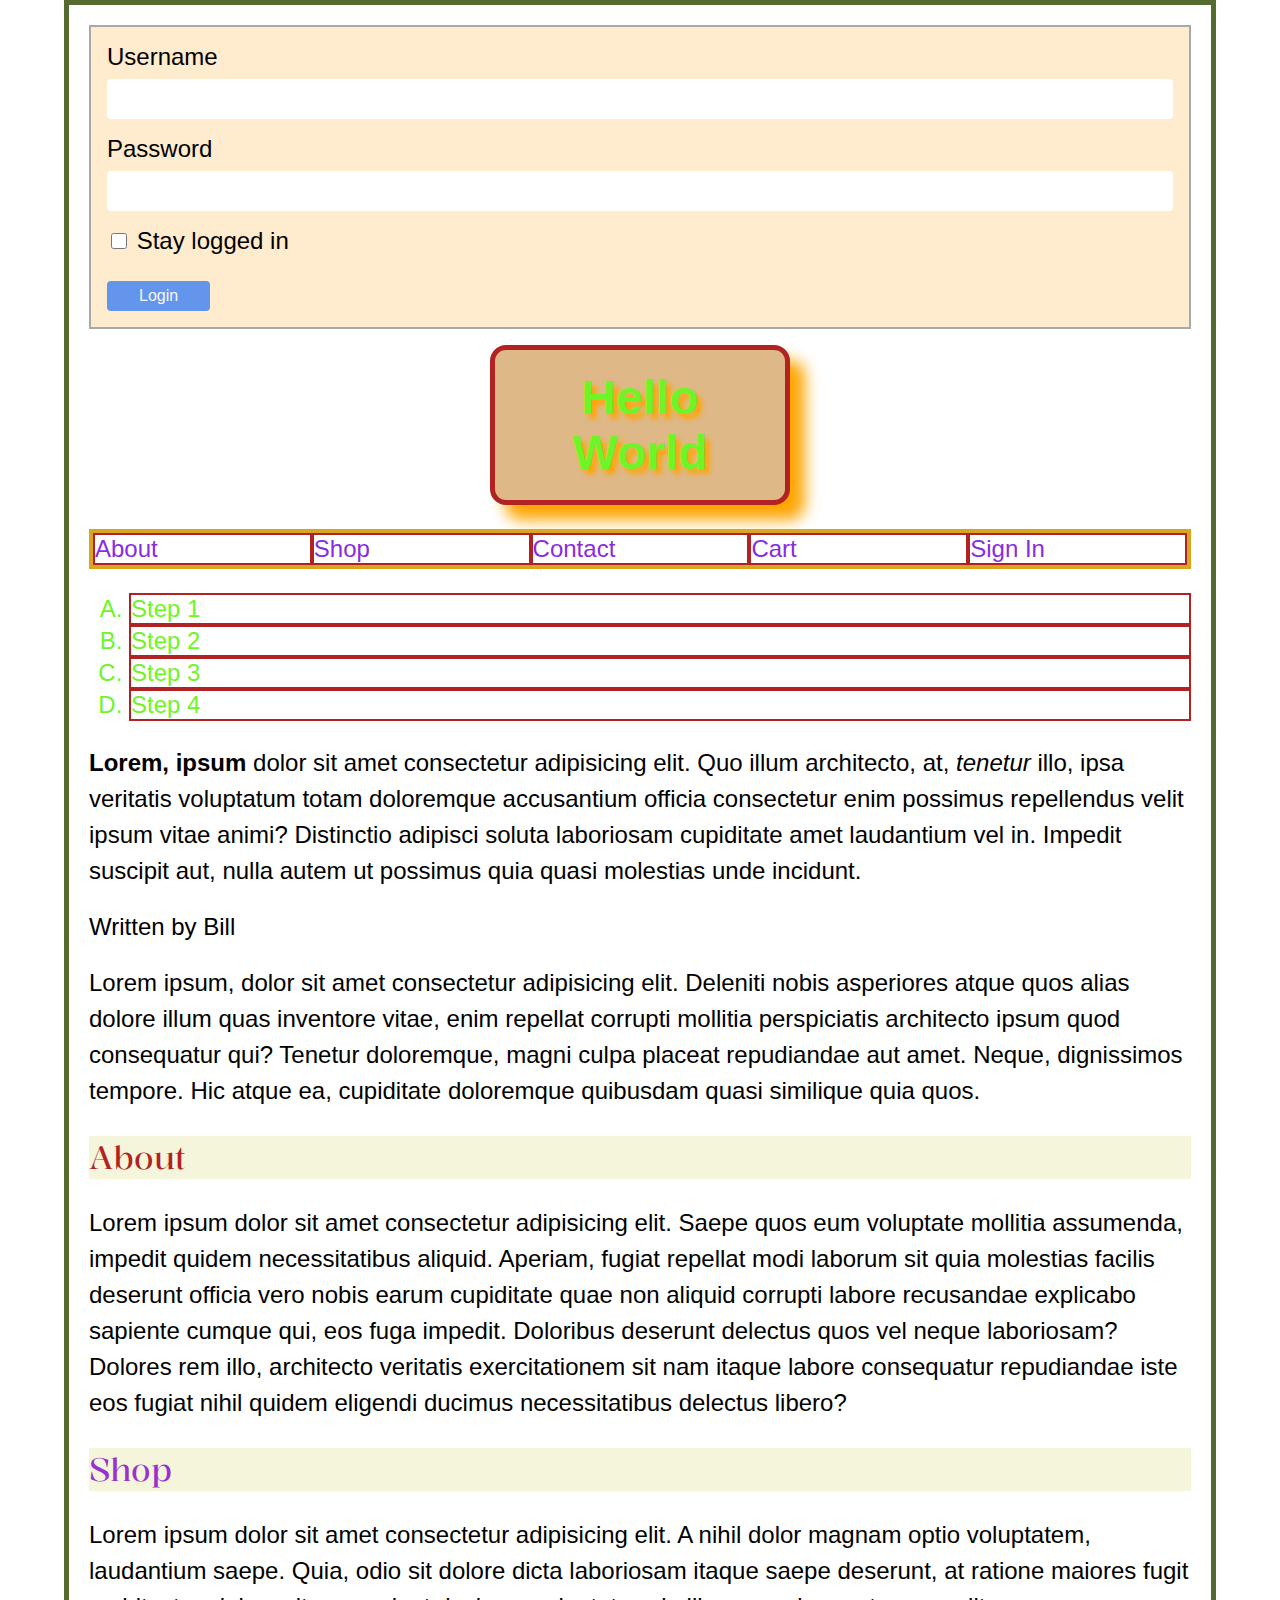
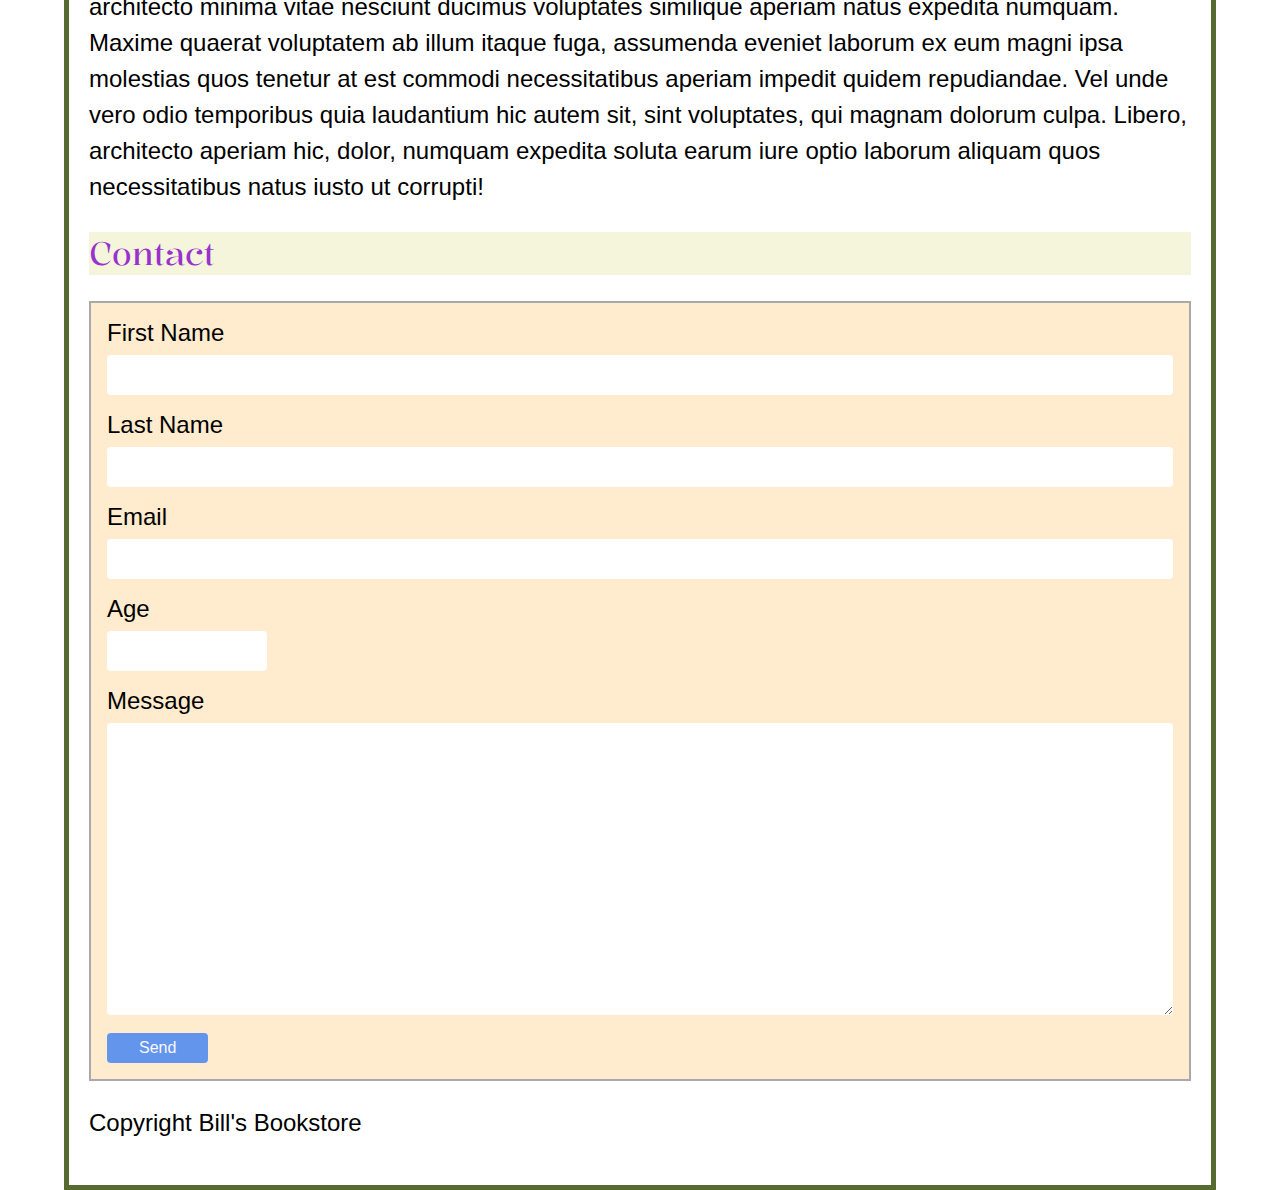
<file: index.html>
<!DOCTYPE html>
<html lang="en">
  <head>
    <meta charset="UTF-8" />
    <meta name="viewport" content="width=device-width, initial-scale=1.0" />
    <meta name="description" content="CSS properties" />
    <link rel="preconnect" href="https://fonts.googleapis.com" />
    <link rel="preconnect" href="https://fonts.gstatic.com" crossorigin />
    <link
      href="https://fonts.googleapis.com/css2?family=Kalnia:wght@700&display=swap"
      rel="stylesheet"
    />
    <!-- External Stylesheet -->
    <link rel="stylesheet" href="css/main.css" />
    <title>CSS Properties</title>
  </head>
  <body>
    <div id="wrapper">
      <!--Header section with navigation for page-->
      <header>
        <form>
          <div>
            <label for="username">Username</label>
            <input type="text" id="username" required />
          </div>
          <div>
            <label for="password">Password</label>
            <input type="password" id="password" required />
          </div>
          <div id="form-check">
            <input type="checkbox" id="stay" />
            <label for="stay">Stay logged in</label>
          </div>
          <button type="submit">Login</button>
        </form>
        <h1>Bill's Bookstore</h1>
        <nav>
          <ul>
            <li><a href="#about">About</a></li>
            <li><a href="#shop">Shop</a></li>
            <li><a href="#contact">Contact</a></li>
            <li><a href="#">Cart</a></li>
            <li><a href="#">Sign In</a></li>
          </ul>
        </nav>
      </header>
      <main>
        <section>
          <ol>
            <li>Step 1</li>
            <li>Step 2</li>
            <li>Step 3</li>
            <li>Step 4</li>
          </ol>
          <p>
            <strong>Lorem, ipsum</strong> dolor sit amet consectetur adipisicing
            elit. Quo illum architecto, at, <em>tenetur</em> illo, ipsa
            veritatis voluptatum totam doloremque accusantium officia
            consectetur enim possimus repellendus velit ipsum vitae animi?
            Distinctio adipisci soluta laboriosam cupiditate amet laudantium vel
            in. Impedit suscipit aut, nulla autem ut possimus quia quasi
            molestias unde incidunt.
          </p>
          <footer>Written by Bill</footer>
        </section>
        <section>
          <p>
            Lorem ipsum, dolor sit amet consectetur adipisicing elit. Deleniti
            nobis asperiores atque quos alias dolore illum quas inventore vitae,
            enim repellat corrupti mollitia perspiciatis architecto ipsum quod
            consequatur qui? Tenetur doloremque, magni culpa placeat repudiandae
            aut amet. Neque, dignissimos tempore. Hic atque ea, cupiditate
            doloremque quibusdam quasi similique quia quos.
          </p>
        </section>
        <section>
          <h2 class="about-heading">About</h2>
          <p id="about">
            Lorem ipsum dolor sit amet consectetur adipisicing elit. Saepe quos
            eum voluptate mollitia assumenda, impedit quidem necessitatibus
            aliquid. Aperiam, fugiat repellat modi laborum sit quia molestias
            facilis deserunt officia vero nobis earum cupiditate quae non
            aliquid corrupti labore recusandae explicabo sapiente cumque qui,
            eos fuga impedit. Doloribus deserunt delectus quos vel neque
            laboriosam? Dolores rem illo, architecto veritatis exercitationem
            sit nam itaque labore consequatur repudiandae iste eos fugiat nihil
            quidem eligendi ducimus necessitatibus delectus libero?
          </p>
        </section>
        <section>
          <h2>Shop</h2>
          <p id="shop">
            Lorem ipsum dolor sit amet consectetur adipisicing elit. A nihil
            dolor magnam optio voluptatem, laudantium saepe. Quia, odio sit
            dolore dicta laboriosam itaque saepe deserunt, at ratione maiores
            fugit architecto minima vitae nesciunt ducimus voluptates similique
            aperiam natus expedita numquam. Maxime quaerat voluptatem ab illum
            itaque fuga, assumenda eveniet laborum ex eum magni ipsa molestias
            quos tenetur at est commodi necessitatibus aperiam impedit quidem
            repudiandae. Vel unde vero odio temporibus quia laudantium hic autem
            sit, sint voluptates, qui magnam dolorum culpa. Libero, architecto
            aperiam hic, dolor, numquam expedita soluta earum iure optio laborum
            aliquam quos necessitatibus natus iusto ut corrupti!
          </p>
        </section>
        <section>
          <h2 id="contact">Contact</h2>
          <form>
            <div>
              <label for="fname">First Name</label>
              <input
                type="text"
                id="fname"
                required
                minlength="1"
                maxlength="20"
              />
            </div>
            <div>
              <label for="lname">Last Name</label>
              <input
                type="text"
                id="lname"
                required
                minlength="1"
                maxlength="20"
              />
            </div>
            <div>
              <label for="email">Email</label>
              <input type="email" id="email" required />
            </div>
            <div>
              <label for="age">Age</label>
              <input type="number" id="age" min="1" max="115" />
            </div>
            <div>
              <label for="message">Message</label>
              <textarea id="message" cols="30" rows="10" required></textarea>
            </div>
            <button type="submit">Send</button>
          </form>
        </section>
      </main>
      <footer>
        <p>Copyright Bill's Bookstore</p>
      </footer>
    </div>
    <script src="js/main.js"></script>
  </body>
</html>
</file>
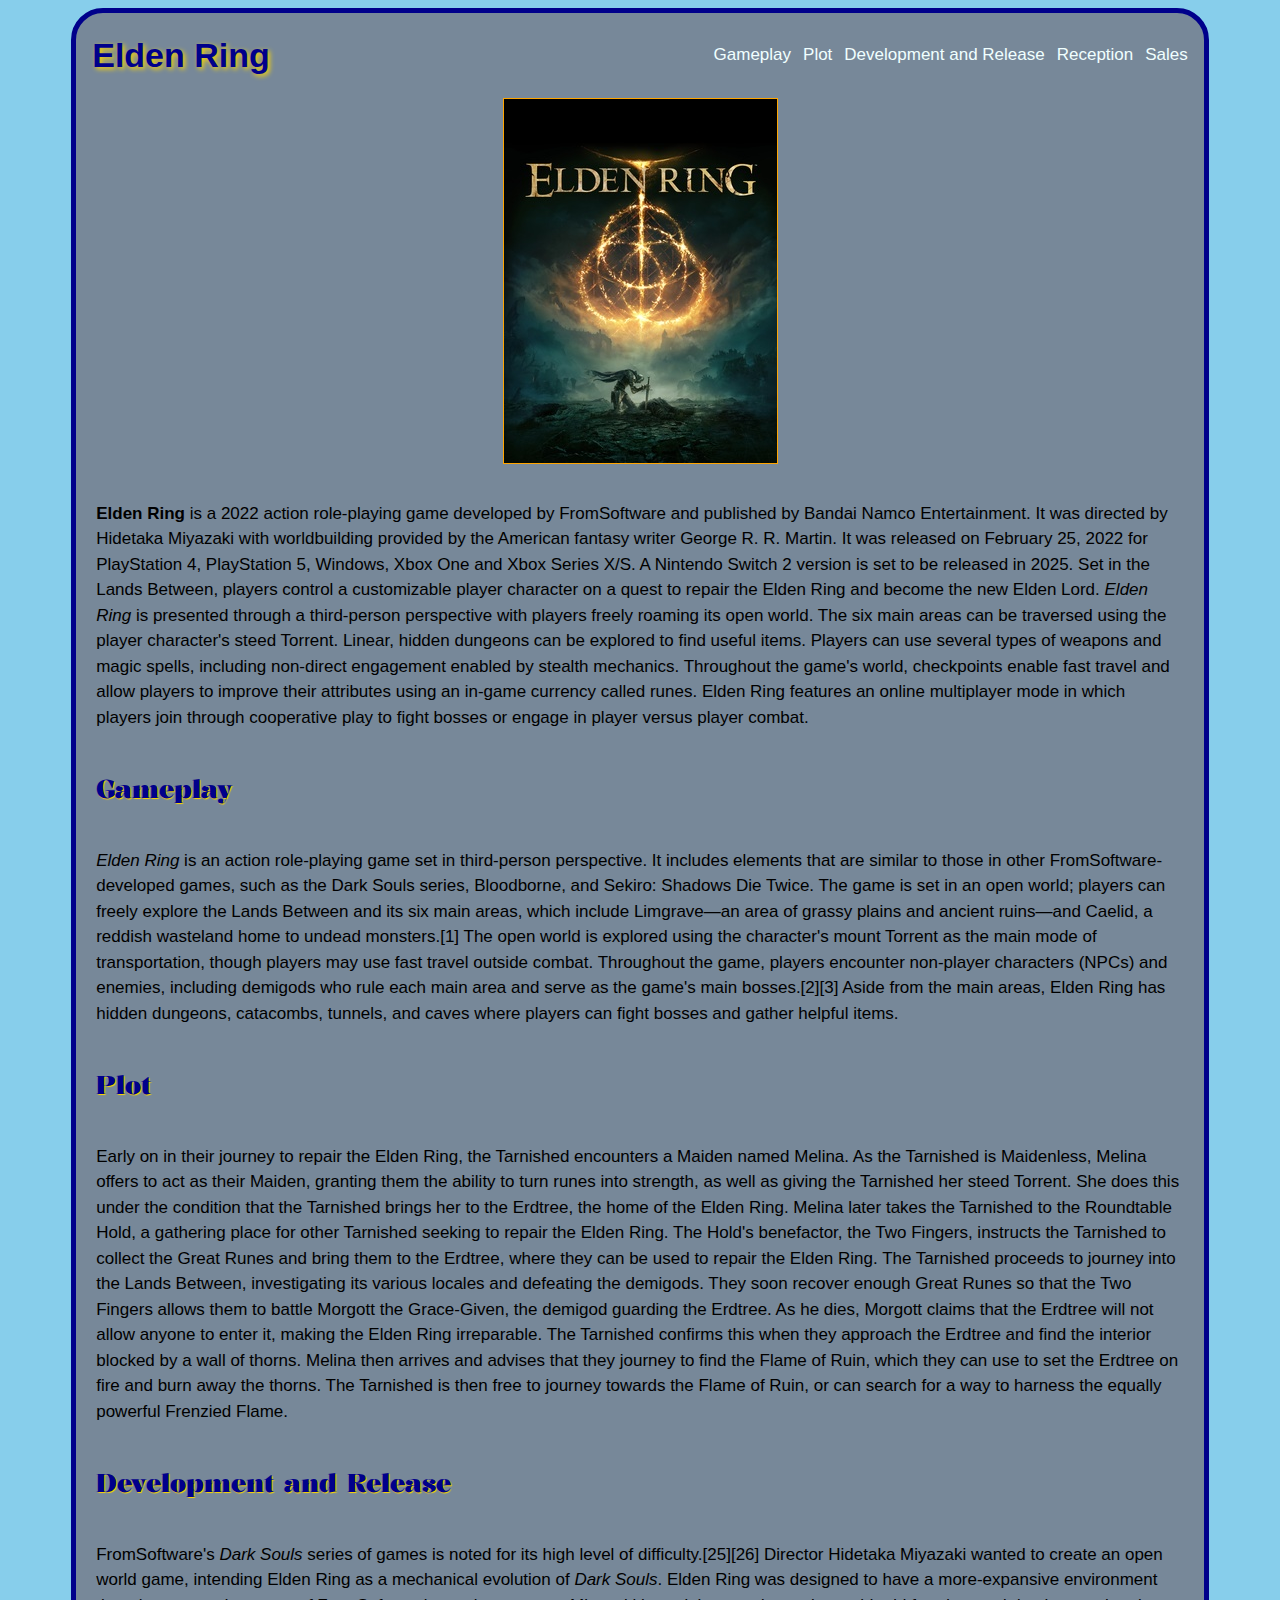
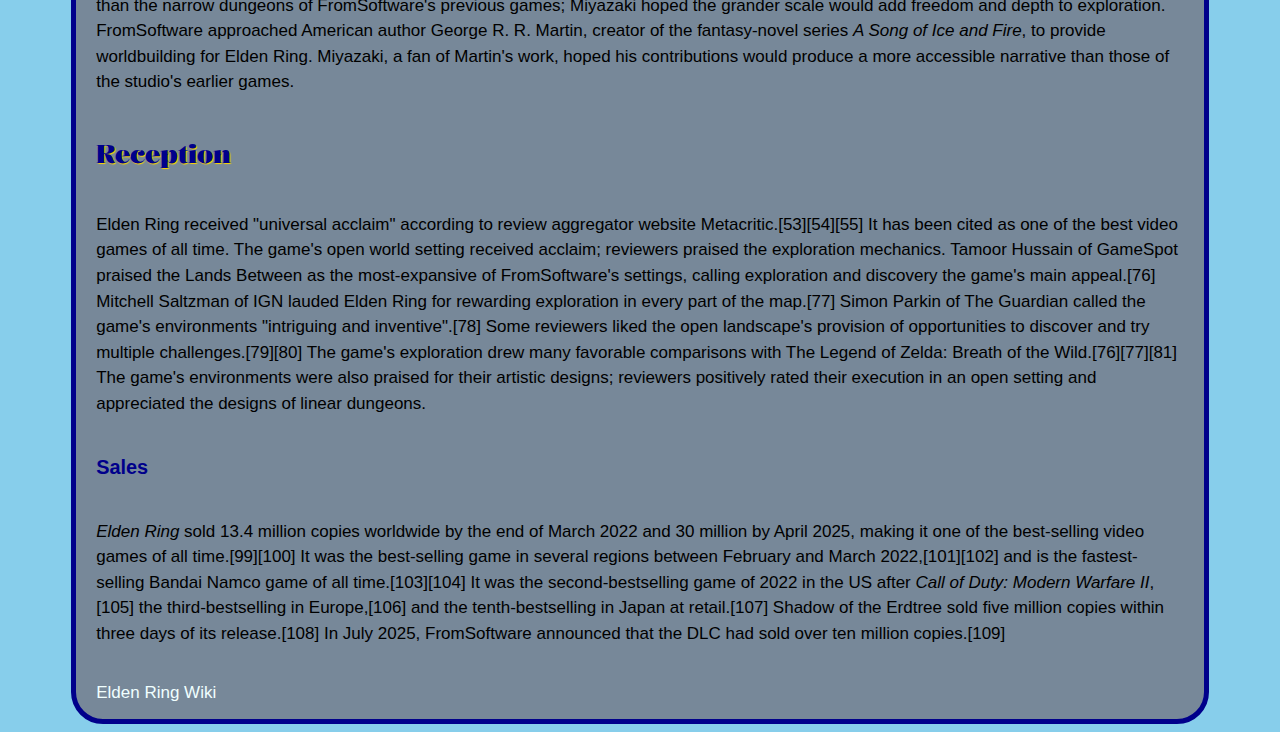
<file: FiegelZaineExerciseCSS/index.html>
<!DOCTYPE html>
<html lang="en">
  <head>
    <meta charset="UTF-8" />
    <meta name="viewport" content="width=device-width, initial-scale=1.0" />
    <meta name="description" content="Elden Ring videogame" />
    <link rel="stylesheet" href="css/main.css" />
    <link rel="preconnect" href="https://fonts.googleapis.com" />
    <link rel="preconnect" href="https://fonts.gstatic.com" crossorigin />
    <link
      href="https://fonts.googleapis.com/css2?family=Exo+2:ital,wght@0,100..900;1,100..900&family=Kalnia:wght@700&display=swap"
      rel="stylesheet"
    />
    <title>Elden Ring</title>
  </head>
  <body>
    <div id="wrapper">
      <!--Header section with navigation for the page-->
      <header>
        <h1>Elden Ring</h1>
        <nav>
          <ul>
            <li><a href="#gameplay">Gameplay</a></li>
            <li><a href="#plot">Plot</a></li>
            <li><a href="#development">Development and Release</a></li>
            <li><a href="#reception">Reception</a></li>
            <li><a href="#sales">Sales</a></li>
          </ul>
        </nav>
      </header>
      <main>
        <section>
          <!--Elden ring box art image from the image folder-->
          <img src="images/box_art.jpg" alt="Elden Ring Box Art" />
          <!--Some introductory info for the game-->
          <p>
            <strong>Elden Ring</strong> is a 2022 action role-playing game
            developed by FromSoftware and published by Bandai Namco
            Entertainment. It was directed by Hidetaka Miyazaki with
            worldbuilding provided by the American fantasy writer George R. R.
            Martin. It was released on February 25, 2022 for PlayStation 4,
            PlayStation 5, Windows, Xbox One and Xbox Series X/S. A Nintendo
            Switch 2 version is set to be released in 2025. Set in the Lands
            Between, players control a customizable player character on a quest
            to repair the Elden Ring and become the new Elden Lord.
            <em>Elden Ring</em> is presented through a third-person perspective
            with players freely roaming its open world. The six main areas can
            be traversed using the player character's steed Torrent. Linear,
            hidden dungeons can be explored to find useful items. Players can
            use several types of weapons and magic spells, including non-direct
            engagement enabled by stealth mechanics. Throughout the game's
            world, checkpoints enable fast travel and allow players to improve
            their attributes using an in-game currency called runes. Elden Ring
            features an online multiplayer mode in which players join through
            cooperative play to fight bosses or engage in player versus player
            combat.
          </p>
        </section>
        <!--Section for Gameplay-->
        <section>
          <h2>Gameplay</h2>
          <p id="gameplay">
            <em>Elden Ring</em> is an action role-playing game set in
            third-person perspective. It includes elements that are similar to
            those in other FromSoftware-developed games, such as the Dark Souls
            series, Bloodborne, and Sekiro: Shadows Die Twice. The game is set
            in an open world; players can freely explore the Lands Between and
            its six main areas, which include Limgrave—an area of grassy plains
            and ancient ruins—and Caelid, a reddish wasteland home to undead
            monsters.[1] The open world is explored using the character's mount
            Torrent as the main mode of transportation, though players may use
            fast travel outside combat. Throughout the game, players encounter
            non-player characters (NPCs) and enemies, including demigods who
            rule each main area and serve as the game's main bosses.[2][3] Aside
            from the main areas, Elden Ring has hidden dungeons, catacombs,
            tunnels, and caves where players can fight bosses and gather helpful
            items.
          </p>
        </section>
        <!--Section for plot info-->
        <section>
          <h2>Plot</h2>
          <p id="plot">
            Early on in their journey to repair the Elden Ring, the Tarnished
            encounters a Maiden named Melina. As the Tarnished is Maidenless,
            Melina offers to act as their Maiden, granting them the ability to
            turn runes into strength, as well as giving the Tarnished her steed
            Torrent. She does this under the condition that the Tarnished brings
            her to the Erdtree, the home of the Elden Ring. Melina later takes
            the Tarnished to the Roundtable Hold, a gathering place for other
            Tarnished seeking to repair the Elden Ring. The Hold's benefactor,
            the Two Fingers, instructs the Tarnished to collect the Great Runes
            and bring them to the Erdtree, where they can be used to repair the
            Elden Ring. The Tarnished proceeds to journey into the Lands
            Between, investigating its various locales and defeating the
            demigods. They soon recover enough Great Runes so that the Two
            Fingers allows them to battle Morgott the Grace-Given, the demigod
            guarding the Erdtree. As he dies, Morgott claims that the Erdtree
            will not allow anyone to enter it, making the Elden Ring
            irreparable. The Tarnished confirms this when they approach the
            Erdtree and find the interior blocked by a wall of thorns. Melina
            then arrives and advises that they journey to find the Flame of
            Ruin, which they can use to set the Erdtree on fire and burn away
            the thorns. The Tarnished is then free to journey towards the Flame
            of Ruin, or can search for a way to harness the equally powerful
            Frenzied Flame.
          </p>
        </section>
        <!--Section Development and Release-->
        <section>
          <h2>Development and Release</h2>
          <p id="development">
            FromSoftware's <em>Dark Souls</em> series of games is noted for its
            high level of difficulty.[25][26] Director Hidetaka Miyazaki wanted
            to create an open world game, intending Elden Ring as a mechanical
            evolution of <em>Dark Souls</em>. Elden Ring was designed to have a
            more-expansive environment than the narrow dungeons of
            FromSoftware's previous games; Miyazaki hoped the grander scale
            would add freedom and depth to exploration. FromSoftware approached
            American author George R. R. Martin, creator of the fantasy-novel
            series <em>A Song of Ice and Fire</em>, to provide worldbuilding for
            Elden Ring. Miyazaki, a fan of Martin's work, hoped his
            contributions would produce a more accessible narrative than those
            of the studio's earlier games.
          </p>
        </section>
        <!--Section on the games Reception and Sales-->
        <section>
          <h2>Reception</h2>
          <p id="reception">
            Elden Ring received "universal acclaim" according to review
            aggregator website Metacritic.[53][54][55] It has been cited as one
            of the best video games of all time. The game's open world setting
            received acclaim; reviewers praised the exploration mechanics.
            Tamoor Hussain of GameSpot praised the Lands Between as the
            most-expansive of FromSoftware's settings, calling exploration and
            discovery the game's main appeal.[76] Mitchell Saltzman of IGN
            lauded Elden Ring for rewarding exploration in every part of the
            map.[77] Simon Parkin of The Guardian called the game's environments
            "intriguing and inventive".[78] Some reviewers liked the open
            landscape's provision of opportunities to discover and try multiple
            challenges.[79][80] The game's exploration drew many favorable
            comparisons with The Legend of Zelda: Breath of the
            Wild.[76][77][81] The game's environments were also praised for
            their artistic designs; reviewers positively rated their execution
            in an open setting and appreciated the designs of linear dungeons.
          </p>
          <h3>Sales</h3>
          <p id="sales">
            <em>Elden Ring</em> sold 13.4 million copies worldwide by the end of
            March 2022 and 30 million by April 2025, making it one of the
            best-selling video games of all time.[99][100] It was the
            best-selling game in several regions between February and March
            2022,[101][102] and is the fastest-selling Bandai Namco game of all
            time.[103][104] It was the second-bestselling game of 2022 in the US
            after <em>Call of Duty: Modern Warfare II</em>,[105] the
            third-bestselling in Europe,[106] and the tenth-bestselling in Japan
            at retail.[107] Shadow of the Erdtree sold five million copies
            within three days of its release.[108] In July 2025, FromSoftware
            announced that the DLC had sold over ten million copies.[109]
          </p>
        </section>
      </main>
      <!--Footer with a link to the wiki page where information was gathered-->
      <footer>
        <a
          href="https://en.wikipedia.org/wiki/Elden_Ring"
          target="_blank"
          rel="noopener noreferrer"
          >Elden Ring Wiki</a
        >
      </footer>
    </div>
  </body>
</html>
</file>
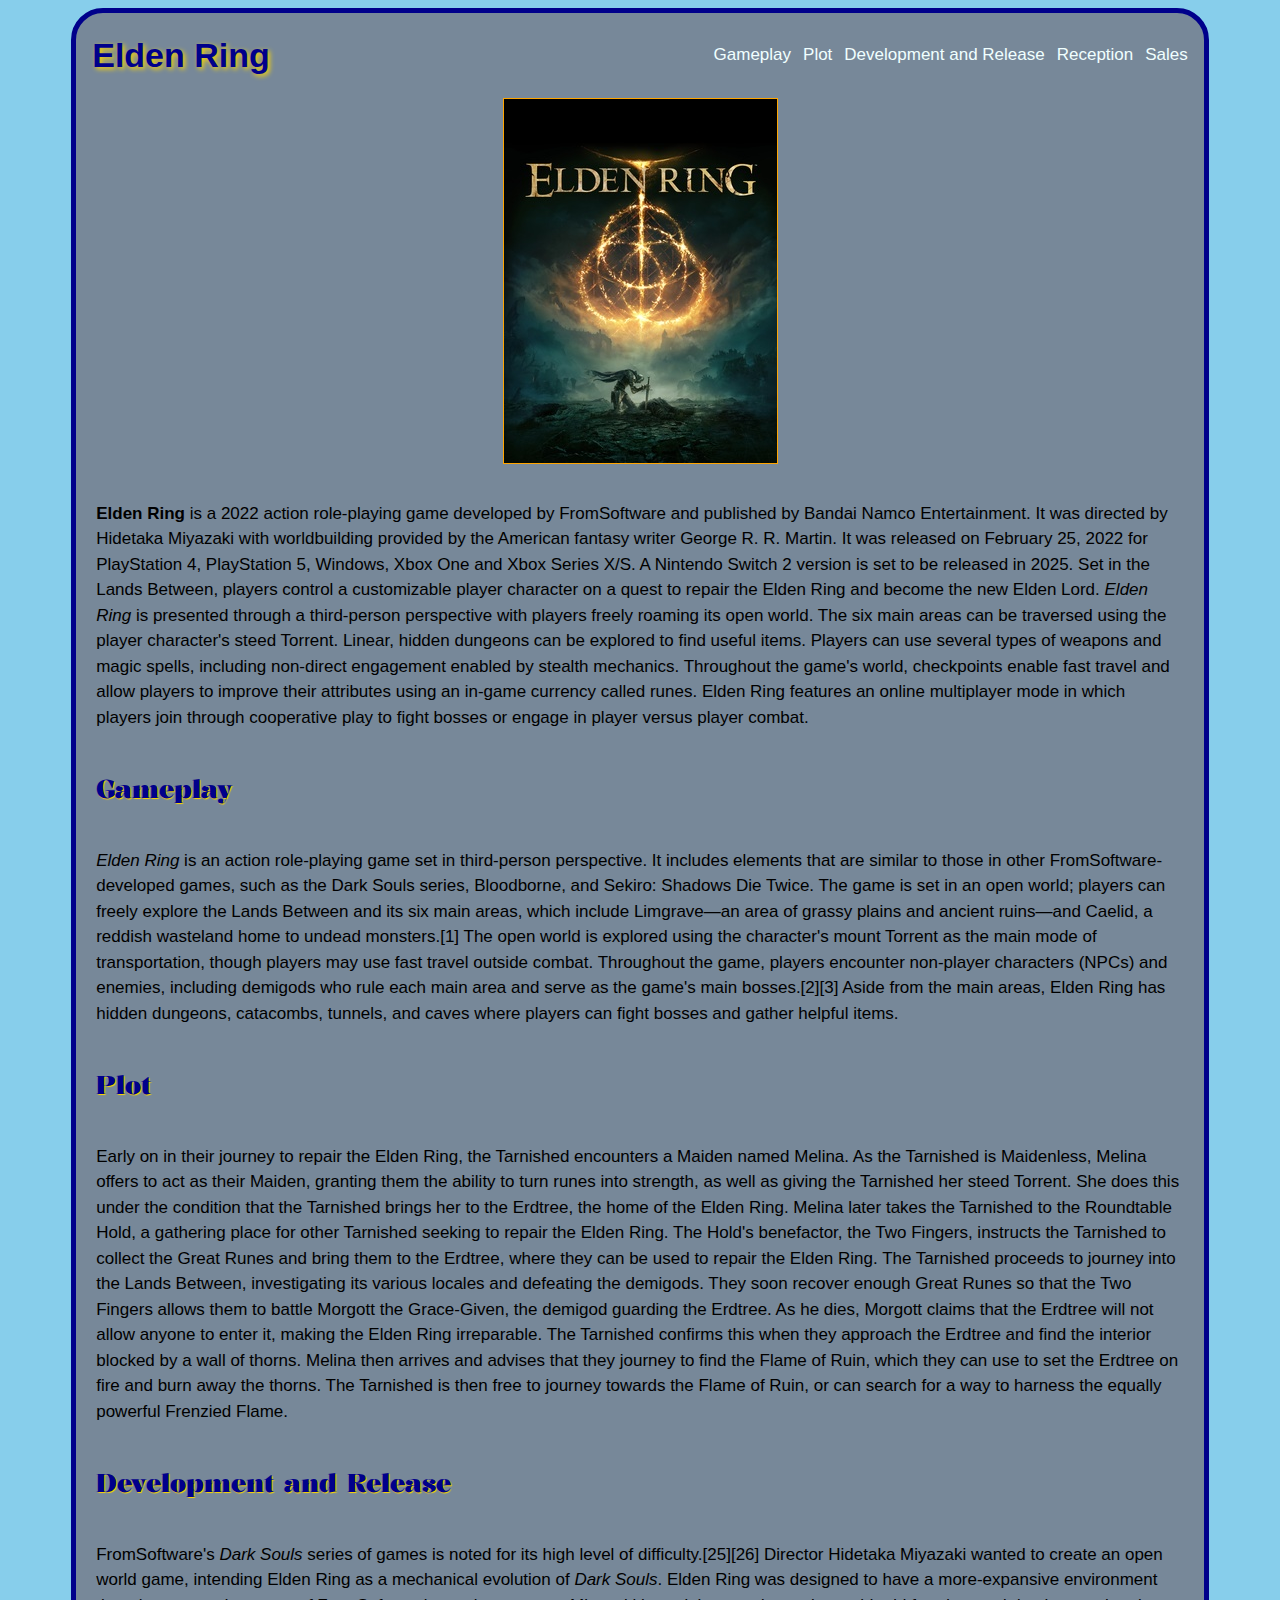
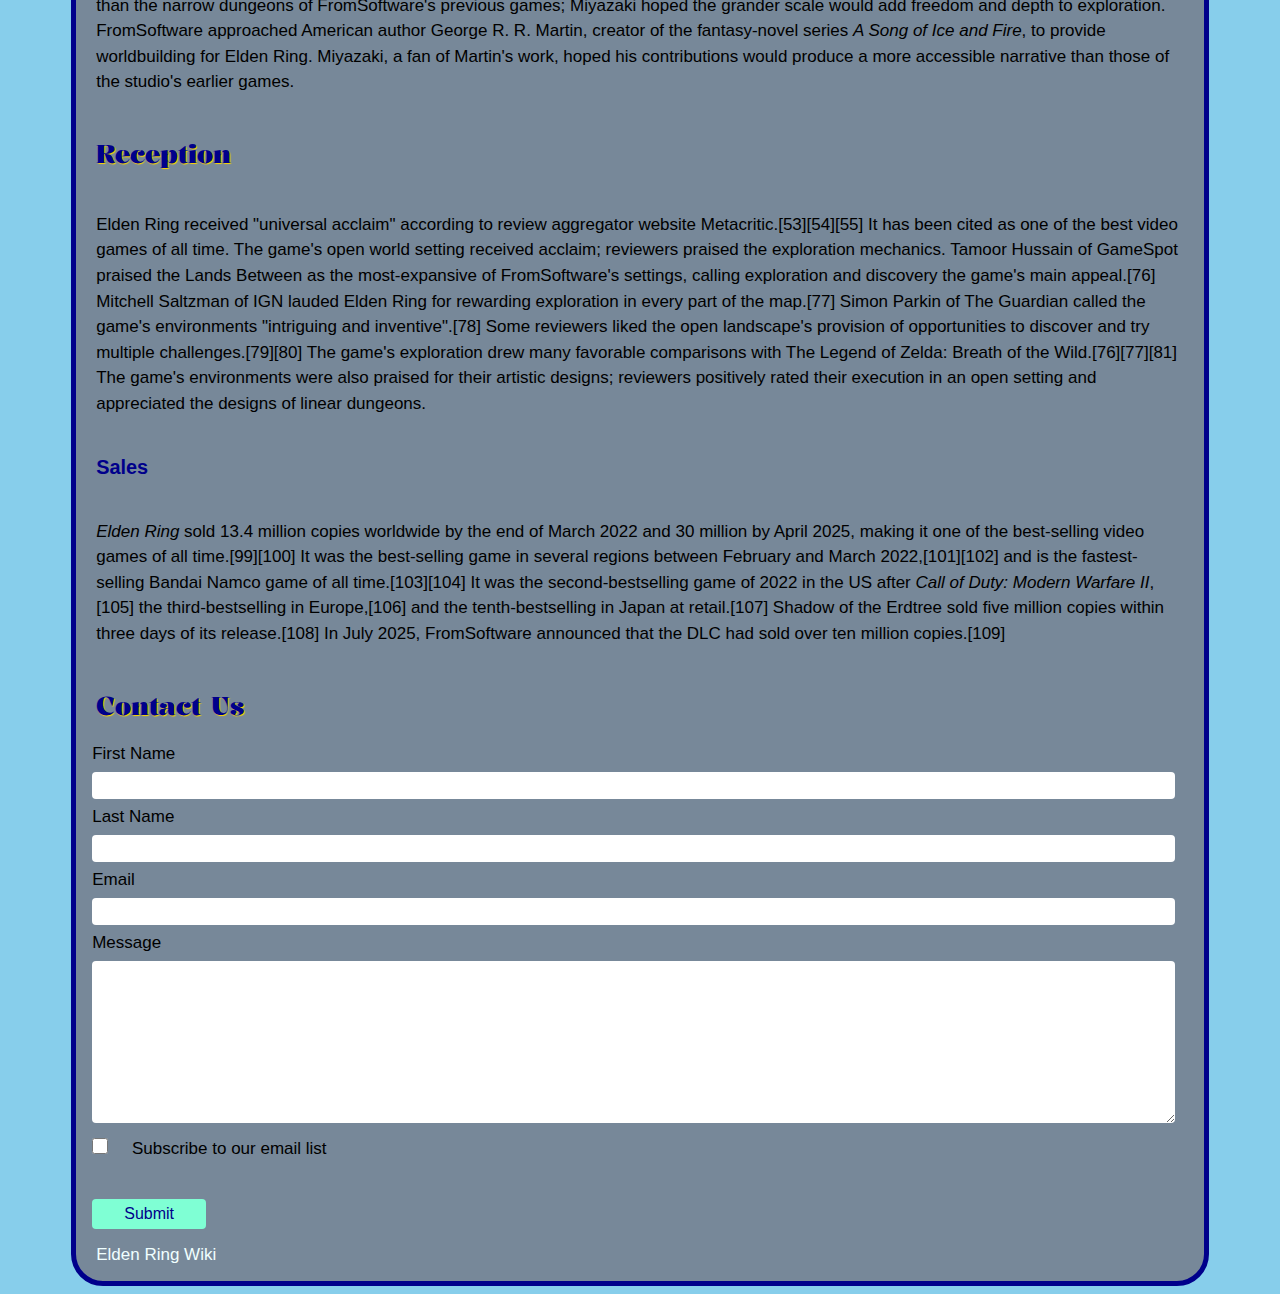
<file: FiegelZaineExerciseForms/index.html>
<!DOCTYPE html>
<html lang="en">
  <head>
    <meta charset="UTF-8" />
    <meta name="viewport" content="width=device-width, initial-scale=1.0" />
    <meta name="description" content="Elden Ring videogame" />
    <link rel="stylesheet" href="css/main.css" />
    <link rel="preconnect" href="https://fonts.googleapis.com" />
    <link rel="preconnect" href="https://fonts.gstatic.com" crossorigin />
    <link
      href="https://fonts.googleapis.com/css2?family=Exo+2:ital,wght@0,100..900;1,100..900&family=Kalnia:wght@700&display=swap"
      rel="stylesheet"
    />
    <title>Elden Ring</title>
  </head>
  <body>
    <div id="wrapper">
      <!--Header section with navigation for the page-->
      <header>
        <h1>Elden Ring</h1>
        <nav>
          <ul>
            <li><a href="#gameplay">Gameplay</a></li>
            <li><a href="#plot">Plot</a></li>
            <li><a href="#development">Development and Release</a></li>
            <li><a href="#reception">Reception</a></li>
            <li><a href="#sales">Sales</a></li>
          </ul>
        </nav>
      </header>
      <main>
        <section>
          <!--Elden ring box art image from the image folder-->
          <img src="images/box_art.jpg" alt="Elden Ring Box Art" />
          <!--Some introductory info for the game-->
          <p>
            <strong>Elden Ring</strong> is a 2022 action role-playing game
            developed by FromSoftware and published by Bandai Namco
            Entertainment. It was directed by Hidetaka Miyazaki with
            worldbuilding provided by the American fantasy writer George R. R.
            Martin. It was released on February 25, 2022 for PlayStation 4,
            PlayStation 5, Windows, Xbox One and Xbox Series X/S. A Nintendo
            Switch 2 version is set to be released in 2025. Set in the Lands
            Between, players control a customizable player character on a quest
            to repair the Elden Ring and become the new Elden Lord.
            <em>Elden Ring</em> is presented through a third-person perspective
            with players freely roaming its open world. The six main areas can
            be traversed using the player character's steed Torrent. Linear,
            hidden dungeons can be explored to find useful items. Players can
            use several types of weapons and magic spells, including non-direct
            engagement enabled by stealth mechanics. Throughout the game's
            world, checkpoints enable fast travel and allow players to improve
            their attributes using an in-game currency called runes. Elden Ring
            features an online multiplayer mode in which players join through
            cooperative play to fight bosses or engage in player versus player
            combat.
          </p>
        </section>
        <!--Section for Gameplay-->
        <section>
          <h2>Gameplay</h2>
          <p id="gameplay">
            <em>Elden Ring</em> is an action role-playing game set in
            third-person perspective. It includes elements that are similar to
            those in other FromSoftware-developed games, such as the Dark Souls
            series, Bloodborne, and Sekiro: Shadows Die Twice. The game is set
            in an open world; players can freely explore the Lands Between and
            its six main areas, which include Limgrave—an area of grassy plains
            and ancient ruins—and Caelid, a reddish wasteland home to undead
            monsters.[1] The open world is explored using the character's mount
            Torrent as the main mode of transportation, though players may use
            fast travel outside combat. Throughout the game, players encounter
            non-player characters (NPCs) and enemies, including demigods who
            rule each main area and serve as the game's main bosses.[2][3] Aside
            from the main areas, Elden Ring has hidden dungeons, catacombs,
            tunnels, and caves where players can fight bosses and gather helpful
            items.
          </p>
        </section>
        <!--Section for plot info-->
        <section>
          <h2>Plot</h2>
          <p id="plot">
            Early on in their journey to repair the Elden Ring, the Tarnished
            encounters a Maiden named Melina. As the Tarnished is Maidenless,
            Melina offers to act as their Maiden, granting them the ability to
            turn runes into strength, as well as giving the Tarnished her steed
            Torrent. She does this under the condition that the Tarnished brings
            her to the Erdtree, the home of the Elden Ring. Melina later takes
            the Tarnished to the Roundtable Hold, a gathering place for other
            Tarnished seeking to repair the Elden Ring. The Hold's benefactor,
            the Two Fingers, instructs the Tarnished to collect the Great Runes
            and bring them to the Erdtree, where they can be used to repair the
            Elden Ring. The Tarnished proceeds to journey into the Lands
            Between, investigating its various locales and defeating the
            demigods. They soon recover enough Great Runes so that the Two
            Fingers allows them to battle Morgott the Grace-Given, the demigod
            guarding the Erdtree. As he dies, Morgott claims that the Erdtree
            will not allow anyone to enter it, making the Elden Ring
            irreparable. The Tarnished confirms this when they approach the
            Erdtree and find the interior blocked by a wall of thorns. Melina
            then arrives and advises that they journey to find the Flame of
            Ruin, which they can use to set the Erdtree on fire and burn away
            the thorns. The Tarnished is then free to journey towards the Flame
            of Ruin, or can search for a way to harness the equally powerful
            Frenzied Flame.
          </p>
        </section>
        <!--Section Development and Release-->
        <section>
          <h2>Development and Release</h2>
          <p id="development">
            FromSoftware's <em>Dark Souls</em> series of games is noted for its
            high level of difficulty.[25][26] Director Hidetaka Miyazaki wanted
            to create an open world game, intending Elden Ring as a mechanical
            evolution of <em>Dark Souls</em>. Elden Ring was designed to have a
            more-expansive environment than the narrow dungeons of
            FromSoftware's previous games; Miyazaki hoped the grander scale
            would add freedom and depth to exploration. FromSoftware approached
            American author George R. R. Martin, creator of the fantasy-novel
            series <em>A Song of Ice and Fire</em>, to provide worldbuilding for
            Elden Ring. Miyazaki, a fan of Martin's work, hoped his
            contributions would produce a more accessible narrative than those
            of the studio's earlier games.
          </p>
        </section>
        <!--Section on the games Reception and Sales-->
        <section>
          <h2>Reception</h2>
          <p id="reception">
            Elden Ring received "universal acclaim" according to review
            aggregator website Metacritic.[53][54][55] It has been cited as one
            of the best video games of all time. The game's open world setting
            received acclaim; reviewers praised the exploration mechanics.
            Tamoor Hussain of GameSpot praised the Lands Between as the
            most-expansive of FromSoftware's settings, calling exploration and
            discovery the game's main appeal.[76] Mitchell Saltzman of IGN
            lauded Elden Ring for rewarding exploration in every part of the
            map.[77] Simon Parkin of The Guardian called the game's environments
            "intriguing and inventive".[78] Some reviewers liked the open
            landscape's provision of opportunities to discover and try multiple
            challenges.[79][80] The game's exploration drew many favorable
            comparisons with The Legend of Zelda: Breath of the
            Wild.[76][77][81] The game's environments were also praised for
            their artistic designs; reviewers positively rated their execution
            in an open setting and appreciated the designs of linear dungeons.
          </p>
          <h3>Sales</h3>
          <p id="sales">
            <em>Elden Ring</em> sold 13.4 million copies worldwide by the end of
            March 2022 and 30 million by April 2025, making it one of the
            best-selling video games of all time.[99][100] It was the
            best-selling game in several regions between February and March
            2022,[101][102] and is the fastest-selling Bandai Namco game of all
            time.[103][104] It was the second-bestselling game of 2022 in the US
            after <em>Call of Duty: Modern Warfare II</em>,[105] the
            third-bestselling in Europe,[106] and the tenth-bestselling in Japan
            at retail.[107] Shadow of the Erdtree sold five million copies
            within three days of its release.[108] In July 2025, FromSoftware
            announced that the DLC had sold over ten million copies.[109]
          </p>
        </section>
        <!--Contact form-->
        <section>
          <h2>Contact Us</h2>
          <form>
            <div>
              <label for="fname">First Name</label>
              <input
                type="text"
                id="fname"
                required
                minlength="1"
                maxlength="20"
              />
            </div>
            <div>
              <label for="lname">Last Name</label>
              <input
                type="text"
                id="lname"
                required
                minlength="1"
                maxlength="20"
              />
            </div>
            <div>
              <label for="email">Email</label>
              <input type="email" id="email" required />
            </div>
            <div>
              <label for="message">Message</label>
              <textarea id="message" cols="30" rows="10" required></textarea>
            </div>
            <div id="sub-check">
              <input type="checkbox" id="subscribe" />
              <label for="subscribe">Subscribe to our email list</label>
            </div>
            <button type="submit">Submit</button>
          </form>
        </section>
      </main>
      <!--Footer with a link to the wiki page where information was gathered-->
      <footer>
        <a
          href="https://en.wikipedia.org/wiki/Elden_Ring"
          target="_blank"
          rel="noopener noreferrer"
          >Elden Ring Wiki</a
        >
      </footer>
    </div>
    <!--Connect to the javascript-->
    <script src="js/main.js"></script>
  </body>
</html>
</file>
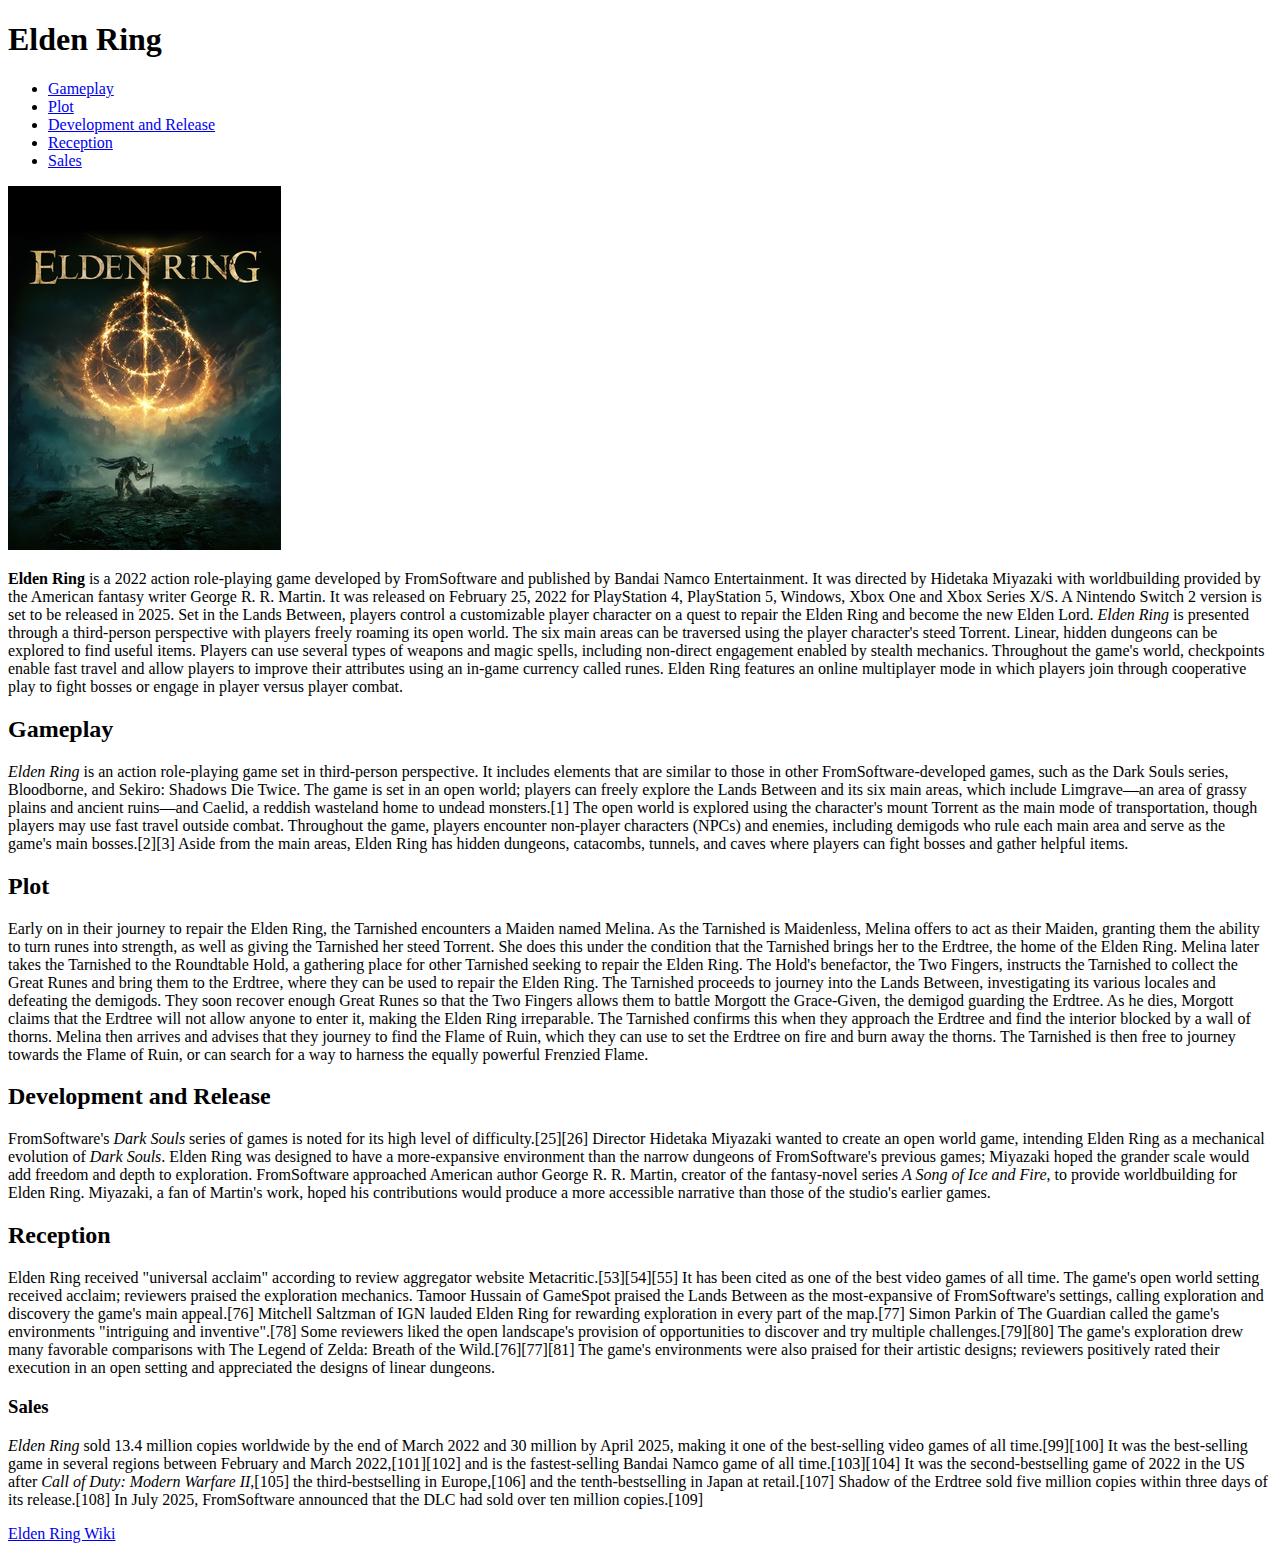
<file: FiegelZaineExerciseHTML/index.html>
<!DOCTYPE html>
<html lang="en">
  <head>
    <meta charset="UTF-8" />
    <meta name="viewport" content="width=device-width, initial-scale=1.0" />
    <meta name="description" content="Elden Ring videogame" />
    <title>Elden Ring</title>
  </head>
  <body>
    <!--Header section with navigation for the page-->
    <header>
      <h1>Elden Ring</h1>
      <nav>
        <ul>
          <li><a href="#gameplay">Gameplay</a></li>
          <li><a href="#plot">Plot</a></li>
          <li><a href="#development">Development and Release</a></li>
          <li><a href="#reception">Reception</a></li>
          <li><a href="#sales">Sales</a></li>
        </ul>
      </nav>
    </header>
    <main>
      <section>
        <!--Elden ring box art image from the image folder-->
        <img src="images/box_art.jpg" alt="Elden Ring Box Art" />
        <!--Some introductory info for the game-->
        <p>
          <strong>Elden Ring</strong> is a 2022 action role-playing game
          developed by FromSoftware and published by Bandai Namco Entertainment.
          It was directed by Hidetaka Miyazaki with worldbuilding provided by
          the American fantasy writer George R. R. Martin. It was released on
          February 25, 2022 for PlayStation 4, PlayStation 5, Windows, Xbox One
          and Xbox Series X/S. A Nintendo Switch 2 version is set to be released
          in 2025. Set in the Lands Between, players control a customizable
          player character on a quest to repair the Elden Ring and become the
          new Elden Lord. <em>Elden Ring</em> is presented through a
          third-person perspective with players freely roaming its open world.
          The six main areas can be traversed using the player character's steed
          Torrent. Linear, hidden dungeons can be explored to find useful items.
          Players can use several types of weapons and magic spells, including
          non-direct engagement enabled by stealth mechanics. Throughout the
          game's world, checkpoints enable fast travel and allow players to
          improve their attributes using an in-game currency called runes. Elden
          Ring features an online multiplayer mode in which players join through
          cooperative play to fight bosses or engage in player versus player
          combat.
        </p>
      </section>
      <!--Section for Gameplay-->
      <section>
        <h2>Gameplay</h2>
        <p id="gameplay">
          <em>Elden Ring</em> is an action role-playing game set in third-person
          perspective. It includes elements that are similar to those in other
          FromSoftware-developed games, such as the Dark Souls series,
          Bloodborne, and Sekiro: Shadows Die Twice. The game is set in an open
          world; players can freely explore the Lands Between and its six main
          areas, which include Limgrave—an area of grassy plains and ancient
          ruins—and Caelid, a reddish wasteland home to undead monsters.[1] The
          open world is explored using the character's mount Torrent as the main
          mode of transportation, though players may use fast travel outside
          combat. Throughout the game, players encounter non-player characters
          (NPCs) and enemies, including demigods who rule each main area and
          serve as the game's main bosses.[2][3] Aside from the main areas,
          Elden Ring has hidden dungeons, catacombs, tunnels, and caves where
          players can fight bosses and gather helpful items.
        </p>
      </section>
      <!--Section for plot info-->
      <section>
        <h2>Plot</h2>
        <p id="plot">
          Early on in their journey to repair the Elden Ring, the Tarnished
          encounters a Maiden named Melina. As the Tarnished is Maidenless,
          Melina offers to act as their Maiden, granting them the ability to
          turn runes into strength, as well as giving the Tarnished her steed
          Torrent. She does this under the condition that the Tarnished brings
          her to the Erdtree, the home of the Elden Ring. Melina later takes the
          Tarnished to the Roundtable Hold, a gathering place for other
          Tarnished seeking to repair the Elden Ring. The Hold's benefactor, the
          Two Fingers, instructs the Tarnished to collect the Great Runes and
          bring them to the Erdtree, where they can be used to repair the Elden
          Ring. The Tarnished proceeds to journey into the Lands Between,
          investigating its various locales and defeating the demigods. They
          soon recover enough Great Runes so that the Two Fingers allows them to
          battle Morgott the Grace-Given, the demigod guarding the Erdtree. As
          he dies, Morgott claims that the Erdtree will not allow anyone to
          enter it, making the Elden Ring irreparable. The Tarnished confirms
          this when they approach the Erdtree and find the interior blocked by a
          wall of thorns. Melina then arrives and advises that they journey to
          find the Flame of Ruin, which they can use to set the Erdtree on fire
          and burn away the thorns. The Tarnished is then free to journey
          towards the Flame of Ruin, or can search for a way to harness the
          equally powerful Frenzied Flame.
        </p>
      </section>
      <!--Section Development and Release-->
      <section>
        <h2>Development and Release</h2>
        <p id="development">
          FromSoftware's <em>Dark Souls</em> series of games is noted for its
          high level of difficulty.[25][26] Director Hidetaka Miyazaki wanted to
          create an open world game, intending Elden Ring as a mechanical
          evolution of <em>Dark Souls</em>. Elden Ring was designed to have a
          more-expansive environment than the narrow dungeons of FromSoftware's
          previous games; Miyazaki hoped the grander scale would add freedom and
          depth to exploration. FromSoftware approached American author George
          R. R. Martin, creator of the fantasy-novel series
          <em>A Song of Ice and Fire</em>, to provide worldbuilding for Elden
          Ring. Miyazaki, a fan of Martin's work, hoped his contributions would
          produce a more accessible narrative than those of the studio's earlier
          games.
        </p>
      </section>
      <!--Section on the games Reception and Sales-->
      <section>
        <h2>Reception</h2>
        <p id="reception">
          Elden Ring received "universal acclaim" according to review aggregator
          website Metacritic.[53][54][55] It has been cited as one of the best
          video games of all time. The game's open world setting received
          acclaim; reviewers praised the exploration mechanics. Tamoor Hussain
          of GameSpot praised the Lands Between as the most-expansive of
          FromSoftware's settings, calling exploration and discovery the game's
          main appeal.[76] Mitchell Saltzman of IGN lauded Elden Ring for
          rewarding exploration in every part of the map.[77] Simon Parkin of
          The Guardian called the game's environments "intriguing and
          inventive".[78] Some reviewers liked the open landscape's provision of
          opportunities to discover and try multiple challenges.[79][80] The
          game's exploration drew many favorable comparisons with The Legend of
          Zelda: Breath of the Wild.[76][77][81] The game's environments were
          also praised for their artistic designs; reviewers positively rated
          their execution in an open setting and appreciated the designs of
          linear dungeons.
        </p>
        <h3>Sales</h3>
        <p id="sales">
          <em>Elden Ring</em> sold 13.4 million copies worldwide by the end of
          March 2022 and 30 million by April 2025, making it one of the
          best-selling video games of all time.[99][100] It was the best-selling
          game in several regions between February and March 2022,[101][102] and
          is the fastest-selling Bandai Namco game of all time.[103][104] It was
          the second-bestselling game of 2022 in the US after
          <em>Call of Duty: Modern Warfare II</em>,[105] the third-bestselling
          in Europe,[106] and the tenth-bestselling in Japan at retail.[107]
          Shadow of the Erdtree sold five million copies within three days of
          its release.[108] In July 2025, FromSoftware announced that the DLC
          had sold over ten million copies.[109]
        </p>
      </section>
    </main>
    <!--Footer with a link to the wiki page where information was gathered-->
    <footer>
      <a
        href="https://en.wikipedia.org/wiki/Elden_Ring"
        target="_blank"
        rel="noopener noreferrer"
        >Elden Ring Wiki</a
      >
    </footer>
  </body>
</html>
</file>
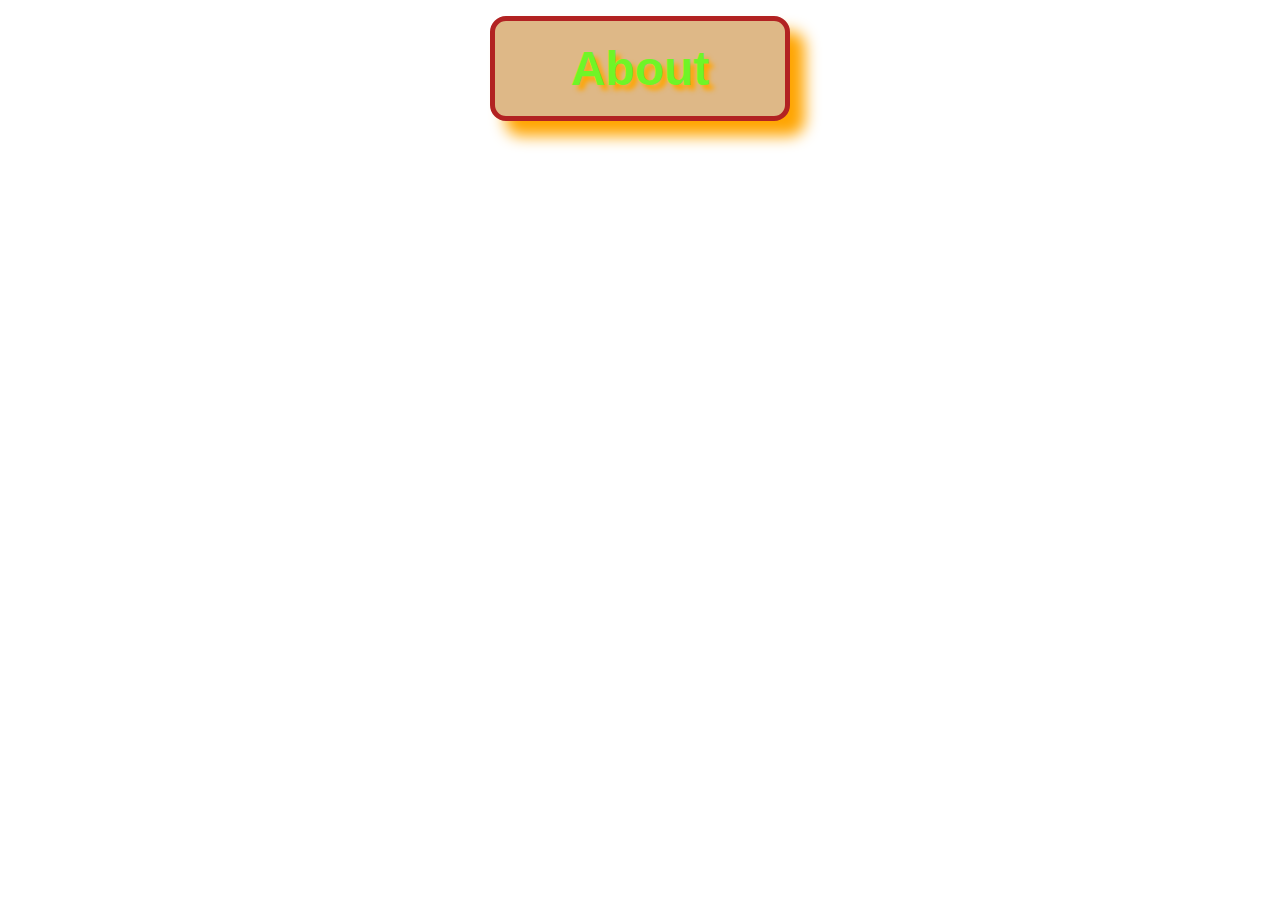
<file: about.html>
<!DOCTYPE html>
<html lang="en">
  <head>
    <meta charset="UTF-8" />
    <meta name="viewport" content="width=device-width, initial-scale=1.0" />
    <link rel="stylesheet" href="css/main.css" />
    <title>About</title>
  </head>
  <body>
    <h1>About</h1>
  </body>
</html>
</file>
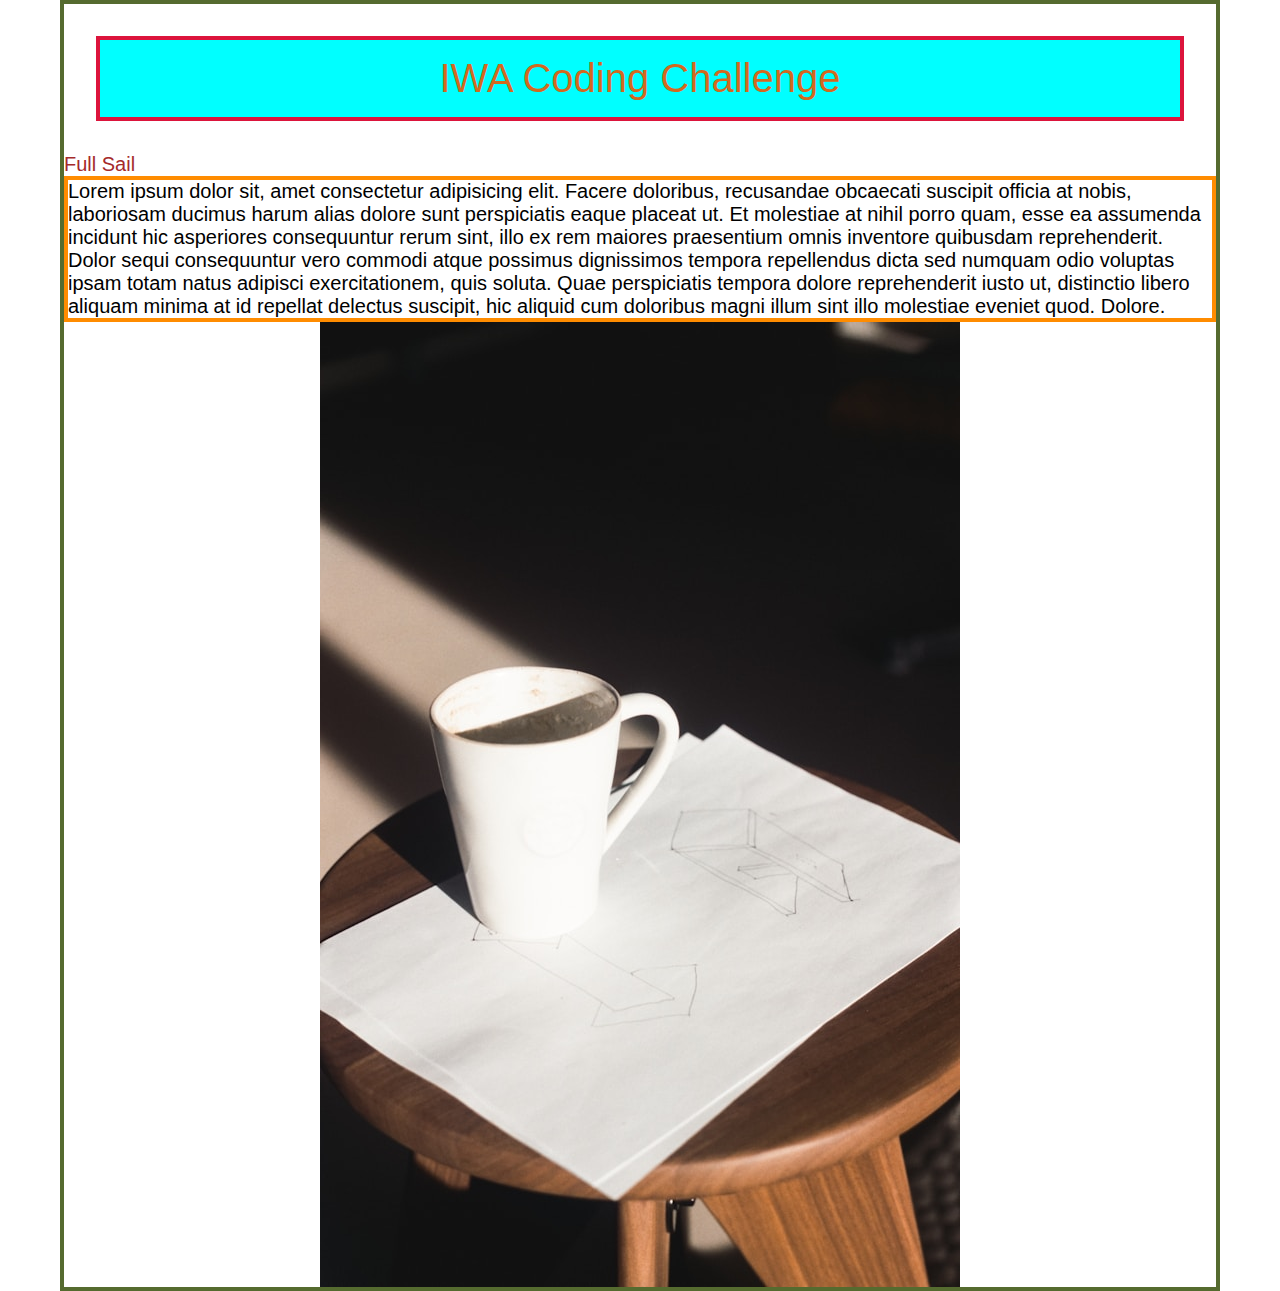
<file: coding challenge/challenge.html>
<!DOCTYPE html>
<html lang="en">
  <head>
    <meta charset="UTF-8" />
    <meta name="viewport" content="width=device-width, initial-scale=1.0" />
    <meta name="description" content="Coding Challenge for IWA course" />
    <link rel="stylesheet" href="css/main.css" />
    <title>IWA Coding Challenge</title>
  </head>
  <body>
    <div id="wrapper">
      <main>
        <header>
          <h1>IWA Coding Challenge</h1>
        </header>
        <a href="https://fullsail.edu" target="_blank" rel="noopener noreferrer"
          >Full Sail</a
        >
        <p>
          Lorem ipsum dolor sit, amet consectetur adipisicing elit. Facere
          doloribus, recusandae obcaecati suscipit officia at nobis, laboriosam
          ducimus harum alias dolore sunt perspiciatis eaque placeat ut. Et
          molestiae at nihil porro quam, esse ea assumenda incidunt hic
          asperiores consequuntur rerum sint, illo ex rem maiores praesentium
          omnis inventore quibusdam reprehenderit. Dolor sequi consequuntur vero
          commodi atque possimus dignissimos tempora repellendus dicta sed
          numquam odio voluptas ipsam totam natus adipisci exercitationem, quis
          soluta. Quae perspiciatis tempora dolore reprehenderit iusto ut,
          distinctio libero aliquam minima at id repellat delectus suscipit, hic
          aliquid cum doloribus magni illum sint illo molestiae eveniet quod.
          Dolore.
        </p>
        <img src="images/coffee.jpg" alt="coffee cup on a table" />
      </main>
    </div>
  </body>
</html>
</file>
<file: css/main.css>
/*Alternative CSS box model*/
* {
  box-sizing: border-box;
}

/* General Styles */
body {
  font-family: Arial, Helvetica, sans-serif;
  font-size: 1.5rem;
  margin: 0rem;
}

#wrapper {
  width: 90%;
  border: 5px solid darkolivegreen;
  margin: auto;
  padding: 1.25rem;
}

h1 {
  text-align: center;
  color: #6ff527;
  background-color: burlywood;
  width: 18.75rem;
  padding: 1.25rem;
  border: 5px solid firebrick;
  margin: auto;
  box-shadow: 15px 15px 15px orange;
  text-shadow: 5px 5px 5px orange;
  border-radius: 1rem;
  margin-top: 1rem;
}
.about-heading {
  color: firebrick;
}

h2 {
  font-size: 2rem;
  font-family: "Kalnia", serif;
  color: darkorchid;
  background-color: beige;
  font-weight: normal;
}

p {
  line-height: 1.5;
}

a {
  text-decoration: none;
  color: blueviolet;
}
/* Link Styles */
a:hover {
  color: cadetblue;
}
/* List Styles */
ul {
  list-style: none;
  border: 4px solid goldenrod;
  padding: 0rem;
  display: flex;
  flex-direction: row;
  /* justify-content: center; */
  /* align-items: center; */
  /* gap: 4rem; */
  flex-wrap: wrap;
  /* flex-flow: row wrap; */
}

ol {
  list-style: upper-alpha;
  color: #6ff527;
}

li {
  border: 2px solid firebrick;
  flex: 1;
}

/*Form Styles*/
form {
  border: 2px solid darkgray;
  padding: 1rem;
  background-color: blanchedalmond;
}

form div {
  margin-bottom: 1rem;
}

label {
  display: block;
  margin-bottom: 0.5rem;
}

input,
textarea {
  display: block;
  width: 100%;
  padding: 0.375rem 0.75rem;
  border-radius: 0.25rem;
  font-size: 100%;
  border: none;
}

input[type="checkbox"] {
  display: inline-block;
  width: 1rem;
  height: 1rem;
}

#form-check > label {
  display: inline-block;
}

input[type="number"] {
  width: 15%;
}

textarea {
  font-family: inherit;
}

form > button {
  background-color: cornflowerblue;
  color: ghostwhite;
  border: none;
  padding: 0.375rem 2rem;
  border-radius: 0.25rem;
  font-size: 1rem;
  cursor: pointer;
}

button:hover {
  background-color: lightskyblue;
}
</file>
<file: FiegelZaineExerciseCSS/css/main.css>
/*--Box model for whole page--*/
* {
  box-sizing: border-box;
}
/*--General styles for the page--*/
body {
  font-family: "Gill Sans", "Gill Sans MT", Calibri, "Trebuchet MS", sans-serif;
  font-size: 1.063rem;
  background-color: skyblue;
}
/*--Styling for wrapper container--*/
#wrapper {
  width: 90%;
  margin: auto;
  border: 5px solid darkblue;
  border-radius: 2rem;
  background-color: lightslategray;
}
/*--Styling for images on the page--*/
img {
  display: block;
  margin: auto;
  border: 1px solid orange;
}
/*--Main Heading Styles--*/
h1 {
  text-align: center;
  text-shadow: 2px 2px 5px gold;
  color: darkblue;
}
/*--Paragraph styling*/
p {
  line-height: 1.5;
  padding: 1.25rem;
}
/*--Secondary heading styling--*/
h2 {
  font-family: "Kalnia", serif;
  color: darkblue;
  text-shadow: 1px 1px 1px gold;
  margin-left: 1.25rem;
}
/*--Styling for sub sub heading--*/
h3 {
  color: darkblue;
  margin-left: 1.25rem;
}
/*--Main link styles--*/
a {
  text-decoration: none;
  color: azure;
}
/*--Hover styling for links--*/
a:hover {
  color: blueviolet;
}

/*--List styles--*/
ul {
  list-style: none;
  /*Flex properties for the list*/
  display: flex;
  flex-direction: row;
  flex-wrap: wrap;
  justify-content: flex-start;
  align-items: stretch;
  /*Add a gap between elements*/
  gap: 0.75rem;
  /*Move the list off of the edge of the border*/
  margin-right: 1rem;
}

/*--Footer styling--*/
footer {
  margin-bottom: 1rem;
  margin-left: 1.25rem;
}

/*Flexbox properties for the header element*/
header {
  display: flex;
  flex-wrap: wrap;
  justify-content: space-between;
  align-items: center;
  /*move the header off of the border*/
  margin-left: 1rem;
}
</file>
<file: FiegelZaineExerciseForms/css/main.css>
/*--Box model for whole page--*/
* {
  box-sizing: border-box;
}
/*--General styles for the page--*/
body {
  font-family: "Gill Sans", "Gill Sans MT", Calibri, "Trebuchet MS", sans-serif;
  font-size: 1.063rem;
  background-color: skyblue;
}
/*--Styling for wrapper container--*/
#wrapper {
  width: 90%;
  margin: auto;
  border: 5px solid darkblue;
  border-radius: 2rem;
  background-color: lightslategray;
}
/*--Styling for images on the page--*/
img {
  display: block;
  margin: auto;
  border: 1px solid orange;
}
/*--Main Heading Styles--*/
h1 {
  text-align: center;
  text-shadow: 2px 2px 5px gold;
  color: darkblue;
}
/*--Paragraph styling*/
p {
  line-height: 1.5;
  padding: 1.25rem;
}
/*--Secondary heading styling--*/
h2 {
  font-family: "Kalnia", serif;
  color: darkblue;
  text-shadow: 1px 1px 1px gold;
  margin-left: 1.25rem;
}
/*--Styling for sub sub heading--*/
h3 {
  color: darkblue;
  margin-left: 1.25rem;
}
/*--Main link styles--*/
a {
  text-decoration: none;
  color: azure;
}
/*--Hover styling for links--*/
a:hover {
  color: blueviolet;
}

/*--List styles--*/
ul {
  list-style: none;
  /*Flex properties for the list*/
  display: flex;
  flex-direction: row;
  flex-wrap: wrap;
  justify-content: flex-start;
  align-items: stretch;
  /*Add a gap between elements*/
  gap: 0.75rem;
  /*Move the list off of the edge of the border*/
  margin-right: 1rem;
}

/*--Footer styling--*/
footer {
  margin-bottom: 1rem;
  margin-left: 1.25rem;
}

/*Flexbox properties for the header element*/
header {
  display: flex;
  flex-wrap: wrap;
  justify-content: space-between;
  align-items: center;
  /*move the header off of the border*/
  margin-left: 1rem;
}

/*Button Styling*/
button {
  background-color: aquamarine;
  color: darkblue;
  border-radius: 0.25rem;
  border: none;
  padding: 0.375rem 2rem;
  font-size: 1rem;
  cursor: pointer;
  margin-left: 1rem;
  margin-bottom: 1rem;
  margin-top: 2rem;
}

button:hover {
  background-color: darkcyan;
}

/*Form styling*/
label {
  display: block;
  margin-left: 1rem;
  margin-bottom: 0.5rem;
  margin-top: 0.5rem;
}
input,
textarea {
  display: block;
  width: 96%;
  margin-left: 1rem;
  margin-bottom: 0.5rem;
  padding: 0.375rem 0.75rem;
  border-radius: 0.25rem;
  border: none;
}

/*Styling for the checkbox*/
input[type="checkbox"] {
  display: inline-block;
  width: 1rem;
  height: 1rem;
}
#sub-check > label {
  display: inline-block;
}
</file>
<file: coding challenge/css/main.css>
* {
  margin: auto;
}
body {
  font-family: "Franklin Gothic Medium", "Arial Narrow", Arial, sans-serif;
  font-size: 1.25rem;
}
h1 {
  font-weight: normal;
  color: chocolate;
  background-color: aqua;
  margin: 2rem;
  padding: 1rem;
  border: 4px solid crimson;
  display: flex;
  justify-content: center;
  align-items: center;
}

a {
  text-decoration: none;
  color: brown;
}
a:hover {
  color: darkgreen;
}

p {
  border: 4px solid darkorange;
}

img {
  display: flex;
  justify-content: center;
}
#wrapper {
  border: 4px solid darkolivegreen;
  width: 90%;
  margin: auto;
}
</file>
